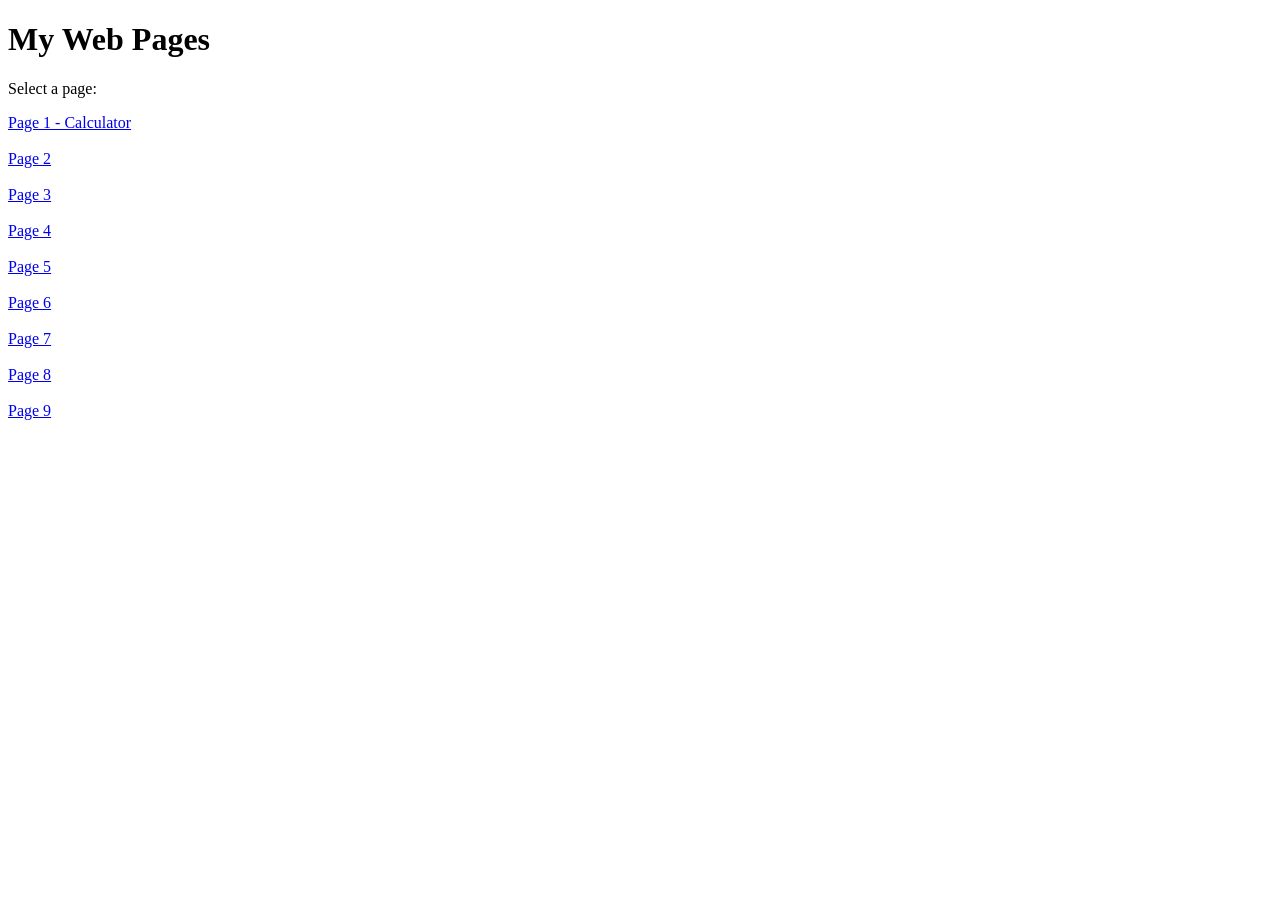
<file: Index.html>
<!DOCTYPE html>
<html>
<head>
    <title>My Web Pages</title>

</head>

<body>

    <h1>My Web Pages</h1>

    <p>Select a page:</p>

    <a href="Calculator.html">Page 1 - Calculator</a>
    <br></br>

    <a href="Profile.html">Page 2</a>
      <br></br>

   <a href="lab1.html">Page 3</a>
      <br></br>
    <a href="Lab2.html">Page 4</a>
      <br></br>
     <a href="Lab4.xml">Page 5</a>
    <br></br>
    <a href="Lab5.php">Page 6</a>
    <br></br>
     <a href="Lab6a.php">Page 7</a>
    <br></br>
     <a href="Lab6b.php">Page 8</a>
    <br></br>
     <a href="Lab7.php">Page 9</a>
       <br></br>
    
    

</body>
</html>
</file>
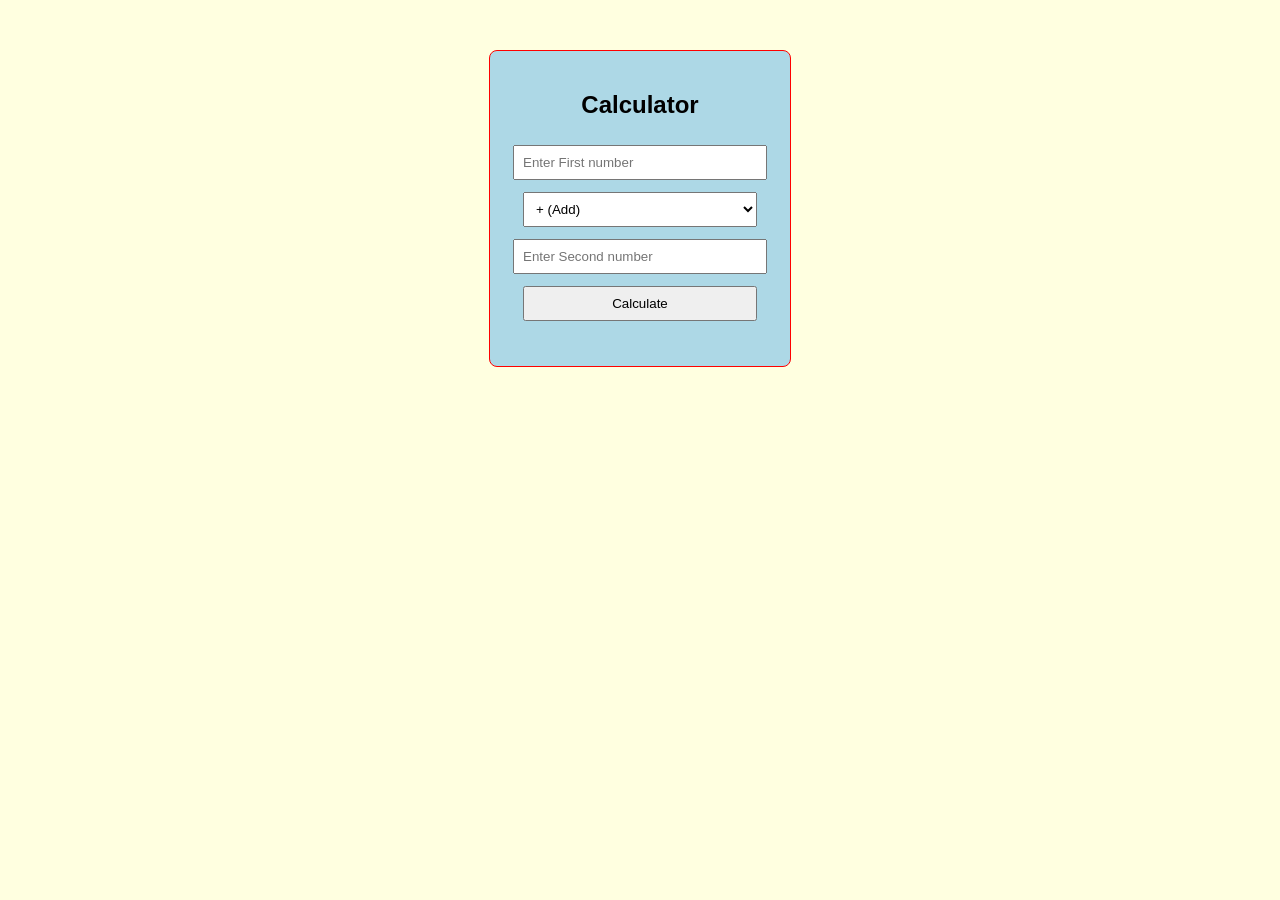
<file: Calculator.html>
<!DOCTYPE html>
<html>
<head>
  <title>Simple Calculator</title>

  <style>
    body {
      font-family: Arial;
      background-color: lightyellow;
    }

    #calculatorBox {
      width: 260px;
      margin: 50px auto;
      padding: 20px;
      background-color: lightblue;
      border: 1px solid red;
      border-radius: 8px;
      text-align: center;
    }

    input, select, button {
      width: 90%;
      padding: 8px;
      margin: 6px 0;
    }
  </style>
</head>

<body>

  <div id="calculatorBox">
    <h2>Calculator</h2>

    <input type="number" id="firstNumber" placeholder="Enter First number">

    <select id="operator">
      <option value="+">+ (Add)</option>
      <option value="-">- (Subtract)</option>
      <option value="*">* (Multiply)</option>
      <option value="/">/ (Divide)</option>
    </select>

    <input type="number" id="secondNumber" placeholder="Enter Second number">

    <button onclick="calculate()">Calculate</button>

    <h3 id="resultText"></h3>
  </div>

  <script>
    function calculate() {
     
      var firstNumber = parseFloat(
        document.getElementById("firstNumber").value
      );

      var secondNumber = parseFloat(
        document.getElementById("secondNumber").value
      );

      var operator = document.getElementById("operator").value;
      var result;

      
      if (isNaN(firstNumber) || isNaN(secondNumber)) {
        document.getElementById("resultText").innerText =
          "Please enter both numbers";
        return;
      }

      
      if (operator == "+") {
        result = firstNumber + secondNumber;
      }
      else if (operator == "-") {
        result = firstNumber - secondNumber;
      }
      else if (operator == "*") {
        result = firstNumber * secondNumber;
      }
      else if (operator == "/") {
        if (secondNumber == 0) {
          document.getElementById("resultText").innerText =
            "Cannot divide by zero";
          return;
        }

        result = firstNumber / secondNumber;
      }

     
      document.getElementById("resultText").innerText =
        "Result = " + result;
    }
  </script>

</body>
</html>
</file>
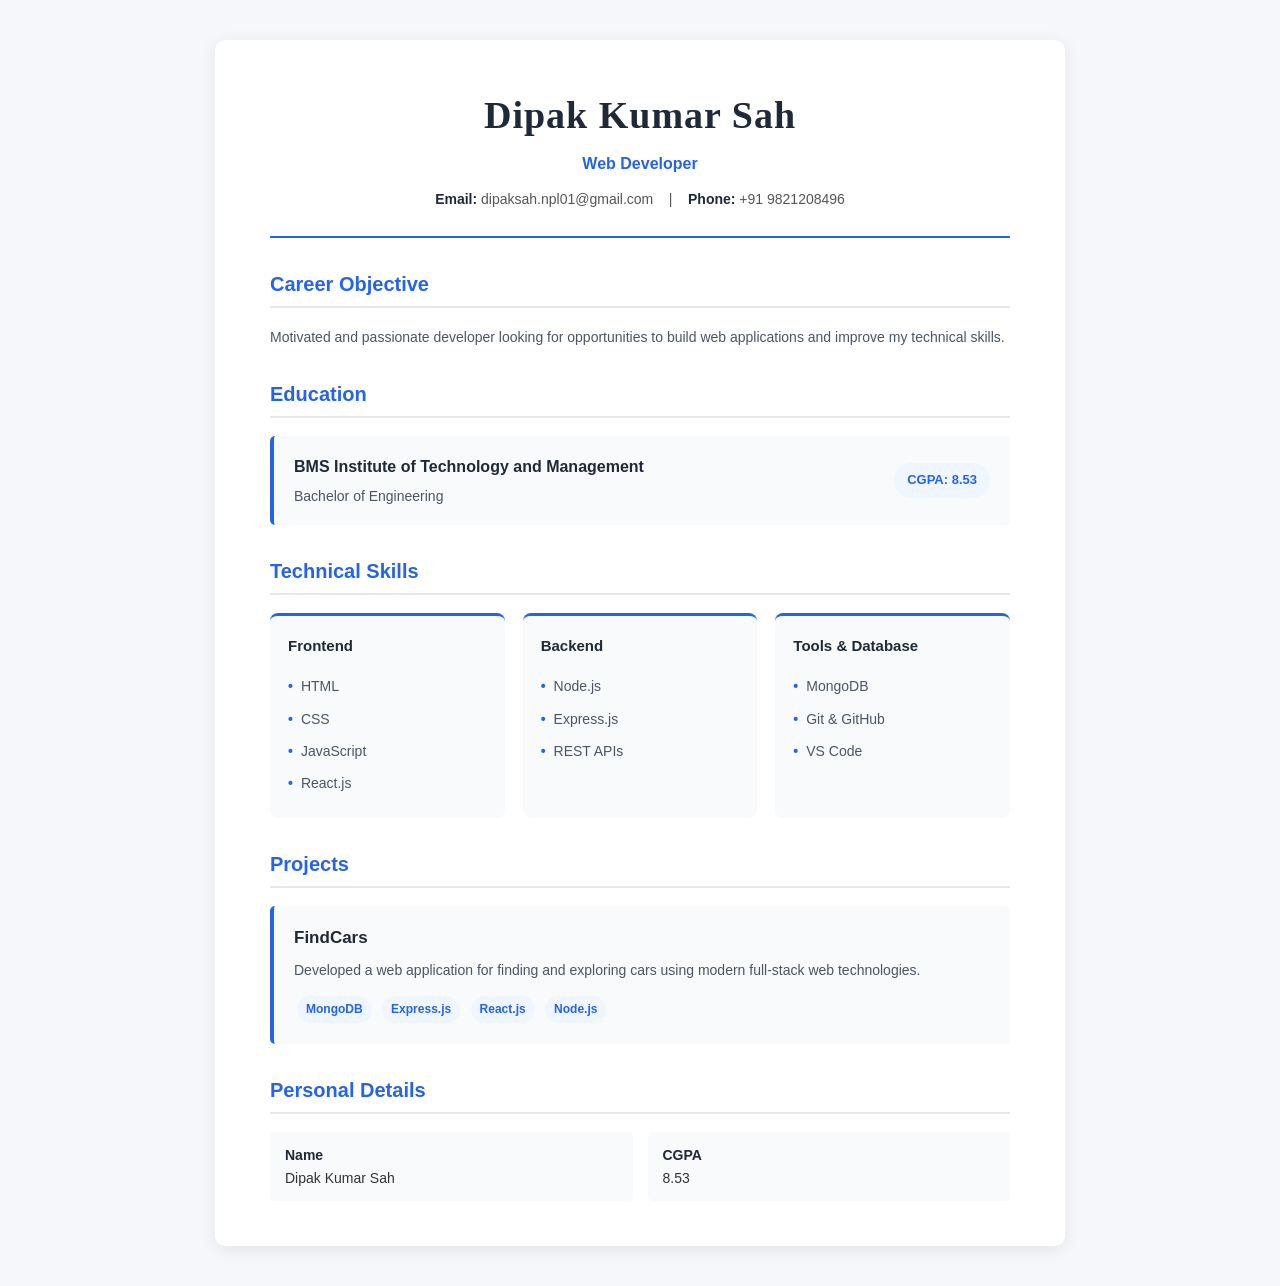
<file: Profile.html>
<!DOCTYPE html>
<html lang="en">
<head>
    <meta charset="UTF-8">
    <meta name="viewport" content="width=device-width, initial-scale=1.0">

    <title>Dipak Kumar Sah - Resume</title>

    <style>
        * {
            box-sizing: border-box;
        }

        body {
            font-family: "Segoe UI", Arial, sans-serif;
            margin: 0;
            padding: 40px;
            background-color: #f5f7fa;
            color: #333;
            line-height: 1.6;
        }

        .resume {
            max-width: 850px;
            margin: auto;
            background: white;
            padding: 45px 55px;
            border-radius: 10px;
            box-shadow: 0 4px 18px rgba(0, 0, 0, 0.08);
        }

        /* HEADER */
        .header {
            text-align: center;
            padding-bottom: 25px;
            border-bottom: 2px solid #2563eb;
        }

        h1 {
            font-family: Georgia, "Times New Roman", serif;
            font-size: 38px;
            color: #1f2937;
            margin: 0;
            letter-spacing: 1px;
        }

        .subtitle {
            color: #2563eb;
            font-size: 16px;
            font-weight: 600;
            margin: 5px 0 12px;
        }

        .contact {
            color: #555;
            font-size: 14px;
            margin: 0;
        }

        /* SECTIONS */
        h2 {
            font-size: 20px;
            color: #2563eb;
            border-bottom: 2px solid #e5e7eb;
            padding-bottom: 6px;
            margin-top: 30px;
            margin-bottom: 18px;
        }

        p {
            font-size: 14px;
            color: #4b5563;
        }

        strong {
            color: #1f2937;
        }

        /* EDUCATION */
        .education {
            display: flex;
            justify-content: space-between;
            align-items: center;
            background: #f8fafc;
            padding: 18px 20px;
            border-left: 4px solid #2563eb;
            border-radius: 5px;
        }

        .education h3 {
            margin: 0 0 5px;
            color: #1f2937;
            font-size: 16px;
        }

        .education p {
            margin: 0;
        }

        .cgpa {
            background: #eff6ff;
            color: #2563eb;
            padding: 7px 13px;
            border-radius: 20px;
            font-weight: 600;
            font-size: 13px;
            white-space: nowrap;
        }

        /* SKILLS */
        .skills-container {
            display: grid;
            grid-template-columns: repeat(3, 1fr);
            gap: 18px;
        }

        .skill-box {
            background: #f8fafc;
            padding: 18px;
            border-radius: 8px;
            border-top: 3px solid #2563eb;
        }

        .skill-box h3 {
            margin: 0 0 12px;
            color: #1f2937;
            font-size: 15px;
        }

        .skill-box ul {
            list-style: none;
            padding: 0;
            margin: 0;
        }

        .skill-box li {
            font-size: 14px;
            color: #4b5563;
            padding: 5px 0;
        }

        .skill-box li::before {
            content: "•";
            color: #2563eb;
            font-weight: bold;
            margin-right: 8px;
        }

        /* PROJECT */
        .project {
            background: #f8fafc;
            padding: 18px 20px;
            border-left: 4px solid #2563eb;
            border-radius: 5px;
        }

        .project h3 {
            margin: 0 0 8px;
            color: #1f2937;
            font-size: 17px;
        }

        .project p {
            margin: 5px 0;
        }

        .tech {
            margin-top: 12px;
        }

        .tech span {
            display: inline-block;
            background: #eff6ff;
            color: #2563eb;
            padding: 4px 9px;
            margin: 3px;
            border-radius: 15px;
            font-size: 12px;
            font-weight: 600;
        }

        /* PERSONAL DETAILS */
        .personal-details {
            display: grid;
            grid-template-columns: 1fr 1fr;
            gap: 15px;
        }

        .detail {
            background: #f8fafc;
            padding: 12px 15px;
            border-radius: 5px;
            font-size: 14px;
        }

        /* MOBILE */
        @media (max-width: 650px) {
            body {
                padding: 15px;
            }

            .resume {
                padding: 30px 25px;
            }

            h1 {
                font-size: 30px;
            }

            .education {
                flex-direction: column;
                align-items: flex-start;
                gap: 12px;
            }

            .skills-container {
                grid-template-columns: 1fr;
            }

            .personal-details {
                grid-template-columns: 1fr;
            }
        }

        /* PRINT */
        @media print {
            body {
                background: white;
                padding: 0;
            }

            .resume {
                box-shadow: none;
                max-width: 100%;
                padding: 30px;
            }
        }
    </style>
</head>

<body>

<div class="resume">

    <!-- HEADER -->
    <div class="header">
        <h1>Dipak Kumar Sah</h1>
        <p class="subtitle">Web Developer</p>

        <p class="contact">
            <strong>Email:</strong> dipaksah.npl01@gmail.com
            &nbsp;&nbsp; | &nbsp;&nbsp;
            <strong>Phone:</strong> +91 9821208496
        </p>
    </div>

    <!-- CAREER OBJECTIVE -->
    <h2>Career Objective</h2>

    <p>
        Motivated and passionate developer looking for opportunities
        to build web applications and improve my technical skills.
    </p>

    <!-- EDUCATION -->
    <h2>Education</h2>

    <div class="education">
        <div>
            <h3>BMS Institute of Technology and Management</h3>
            <p>Bachelor of Engineering</p>
        </div>

        <span class="cgpa">CGPA: 8.53</span>
    </div>

    <!-- SKILLS -->
    <h2>Technical Skills</h2>

    <div class="skills-container">

        <div class="skill-box">
            <h3>Frontend</h3>
            <ul>
                <li>HTML</li>
                <li>CSS</li>
                <li>JavaScript</li>
                <li>React.js</li>
            </ul>
        </div>

        <div class="skill-box">
            <h3>Backend</h3>
            <ul>
                <li>Node.js</li>
                <li>Express.js</li>
                <li>REST APIs</li>
            </ul>
        </div>

        <div class="skill-box">
            <h3>Tools & Database</h3>
            <ul>
                <li>MongoDB</li>
                <li>Git & GitHub</li>
                <li>VS Code</li>
            </ul>
        </div>

    </div>

    <!-- PROJECTS -->
    <h2>Projects</h2>

    <div class="project">

        <h3>FindCars</h3>

        <p>
            Developed a web application for finding and exploring cars
            using modern full-stack web technologies.
        </p>

        <div class="tech">
            <span>MongoDB</span>
            <span>Express.js</span>
            <span>React.js</span>
            <span>Node.js</span>
        </div>

    </div>

    <!-- PERSONAL DETAILS -->
    <h2>Personal Details</h2>

    <div class="personal-details">

        <div class="detail">
            <strong>Name</strong><br>
            Dipak Kumar Sah
        </div>

        <div class="detail">
            <strong>CGPA</strong><br>
            8.53
        </div>

    </div>

</div>

</body>
</html>
</file>
